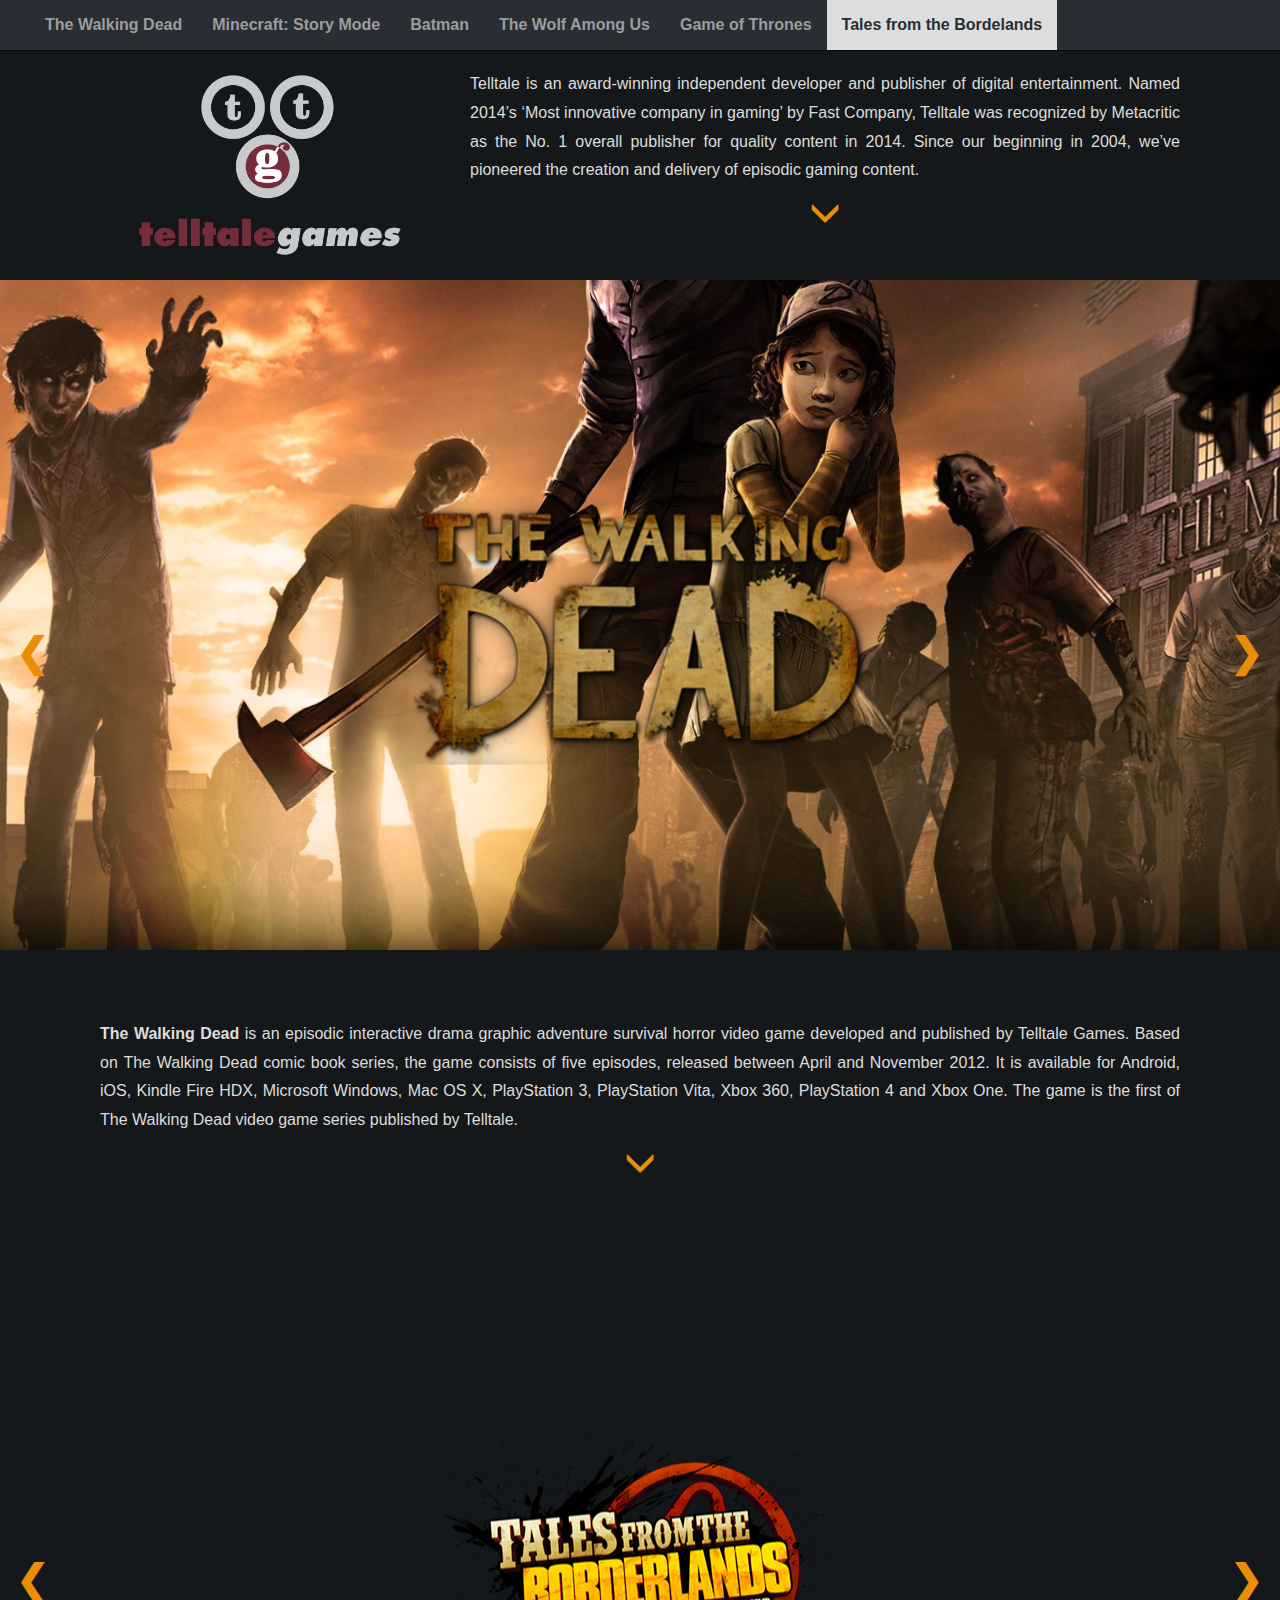
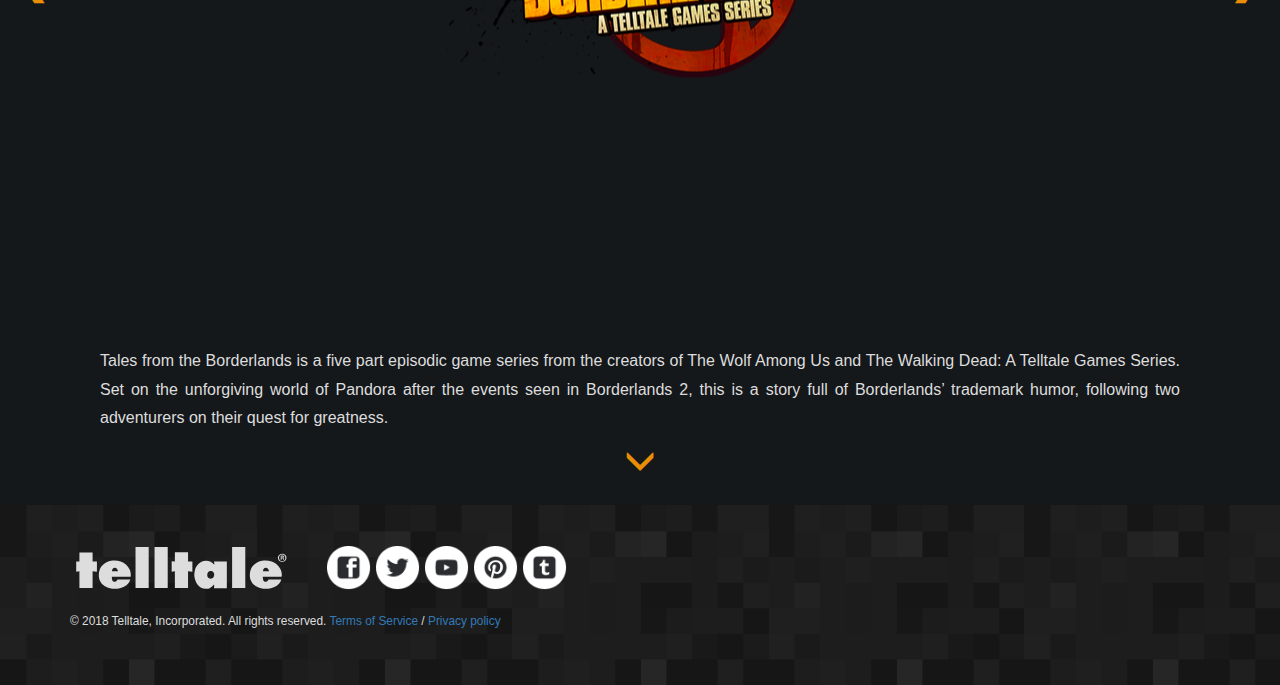
<file: index.html>
<!DOCTYPE html>
<html>

<head>
	<title>telltale</title>
	<meta charset="UTF-8">
	<meta name="viewport" content="width=device-width, initial-scale=1">
	

	<link rel="stylesheet" href="https://maxcdn.bootstrapcdn.com/bootstrap/3.3.7/css/bootstrap.min.css">
	<script src="https://code.jquery.com/jquery-3.2.1.min.js"></script>
	<script src="https://maxcdn.bootstrapcdn.com/bootstrap/3.3.7/js/bootstrap.min.js"></script>

<!--	
	<link rel="stylesheet" href="bootstrap.min.css">
	<script src="jquery-3.2.1.min.js"></script>	
	<script src="bootstrap.min.js"></script>
-->	
	<link rel="stylesheet" href="style.css">
</head>

<body data-spy="scroll" data-target=".navbar" data-offset="0">

	<nav class="navbar navbar-inverse navbar-fixed-top">
		<div class="container-fluid" id="menuContainer">

			<div class="navbar-header">

				<button type="button" class="navbar-toggle" data-toggle="collapse" data-target="#myNavbar">
					<span class="icon-bar"></span>
					<span class="icon-bar"></span>
					<span class="icon-bar"></span>
				</button>

				<div style="max-width: 128px">
					<a class="navbar-brand" href="#">
						<svg viewBox="0 0 120 24">
							<path d="M12 8.8l2.3-.1v5.5L12 14v8.9H5V14l-1.7.2V8.7l1.7.1V4h7v4.8zM22.2 17c0 .7.1 1.3.3 1.8.2.5.7.7 1.3.7.4 0 .7-.1.9-.4.3-.2.4-.5.5-.8H32c-.2.8-.6 1.6-1.1 2.2-.6.6-1.2 1.2-2 1.6-.8.4-1.6.7-2.4.9s-1.7.3-2.5.3c-1.1 0-2.2-.2-3.3-.5s-2-.7-2.8-1.4c-.8-.6-1.5-1.4-1.9-2.3-.5-.9-.7-2-.7-3.2 0-1.1.2-2.2.6-3.2.4-1 1-1.8 1.8-2.4s1.6-1.2 2.6-1.6c1-.4 2.1-.5 3.2-.5 1.2 0 2.4.2 3.4.6 1.1.4 2 .9 2.8 1.6.8.7 1.4 1.6 1.9 2.5s.7 2.1.7 3.3c0 .1 0 .2-.1.3v.3h-10v.2zm3.3-3c0-.5-.2-.9-.5-1.3s-.7-.6-1.2-.6-.9.2-1.1.5-.4.8-.4 1.4h3.2zM34.8 1h7v21.9h-7V1zM44.9 1h7v21.9h-7V1zM62.7 8.8l2.3-.1v5.5l-2.3-.2v8.9h-7V14l-1.7.2V8.6l1.7.1V3.9h7v4.9zM76.6 21.1h-.2c-.7.8-1.4 1.3-2 1.7-.6.4-1.4.5-2.3.5s-1.8-.2-2.5-.6c-.8-.4-1.4-1-1.9-1.7s-.9-1.5-1.2-2.4-.5-1.9-.5-2.7c0-.9.2-1.8.4-2.7s.7-1.7 1.2-2.4 1.2-1.3 2-1.8c.8-.4 1.7-.6 2.7-.6 1.8 0 3.2.7 4.2 2h.2l-.2-1.7h6.8V23h-6.8l.1-1.9zm-3.3-3.8c.3.4.8.6 1.4.6.6 0 1.1-.2 1.4-.6.3-.4.5-.9.5-1.6 0-.6-.2-1-.5-1.4-.4-.4-.8-.5-1.4-.5-.5 0-1 .2-1.3.6-.3.4-.5.8-.5 1.4-.1.6.1 1.1.4 1.5zM86.1 1h7v21.9h-7V1zM102.4 17c0 .7.1 1.3.3 1.8.2.5.7.7 1.3.7.4 0 .7-.1.9-.4.3-.2.4-.5.5-.8h6.8c-.2.8-.6 1.6-1.1 2.2-.6.6-1.2 1.2-2 1.6-.8.4-1.6.7-2.4.9-.8.2-1.7.3-2.5.3-1.1 0-2.2-.2-3.3-.5-1-.3-2-.7-2.8-1.4-.8-.6-1.5-1.4-1.9-2.3-.5-.9-.7-2-.7-3.2 0-1.1.2-2.2.6-3.2.4-1 1-1.8 1.8-2.4s1.6-1.2 2.6-1.6c1-.4 2.1-.5 3.2-.5 1.2 0 2.4.2 3.4.6 1.1.4 2 .9 2.8 1.6.8.7 1.4 1.6 1.9 2.5.5 1 .7 2.1.7 3.3 0 .1 0 .2-.1.3v.3h-10v.2zm3.3-3c0-.5-.2-.9-.5-1.3s-.7-.6-1.2-.6-.9.2-1.1.5c-.3.4-.4.8-.4 1.4h3.2z"></path>
							<path d="M112.8 4.6c1.2 0 2.2 1 2.2 2.2S114 9 112.7 9c-1.3 0-2.3-1-2.3-2.2s1.1-2.2 2.4-2.2zm-.1.4c-1 0-1.7.8-1.7 1.8s.7 1.8 1.7 1.8 1.7-.8 1.7-1.7c0-1.1-.7-1.9-1.7-1.9zm-.3 2.9h-.5V5.7c.2 0 .5-.1.8-.1.4 0 .6.1.8.2.1.1.2.3.2.5 0 .3-.2.4-.5.5.2.1.3.2.4.5.1.3.1.5.2.5h-.5c-.1-.1-.1-.3-.2-.5 0-.2-.2-.3-.5-.3h-.2v.9zm0-1.2h.2c.3 0 .5-.1.5-.3 0-.2-.1-.3-.5-.3h-.3v.6z"></path>
						</svg>
					</a>
				</div>
			</div>

			<div class="collapse navbar-collapse" id="myNavbar">
				<ul class="nav navbar-nav">
					<li>
						<a href='#TWD'>The Walking Dead</a>
					</li>
					<li>
						<a href='#MSM'>Minecraft: Story Mode</a>
					</li>
					<li>
						<a href='#B'>Batman</a>
					</li>
					<li>
						<a href='#TWAU'>The Wolf Among Us</a>
					</li>
					<li>
						<a href='#GOT'>Game of Thrones</a>
					</li>
					<li>
						<a href='#TB'>Tales from the Bordelands</a>
					</li>
				</ul>
			</div>
		</div>
	</nav>


	<div class="container-fluid" id="content">
		<div class="row">

			<div class="text">
				<div class="row">
					<div class="col col-sm-4">
						<img id="talltaleLogo" src="images/Telltale_Games_logo.png" alt="telltale_logo" width="400">
					</div>

					<div class="col col-sm-8">
						<p>Telltale is an award-winning independent developer and publisher of digital entertainment. Named 2014’s ‘Most innovative
							company in gaming’ by Fast Company, Telltale was recognized by Metacritic as the No. 1 overall publisher for quality
							content in 2014. Since our beginning in 2004, we’ve pioneered the creation and delivery of episodic gaming content.
						</p>

						<div style="display: none">
							<p>Telltale Incorporated, doing business as Telltale Games, is an American independent video game developer and publisher
								founded in June 2004. Based in San Rafael, California, the studio includes designers formerly employed by LucasArts.
								Its business model revolves around episodic gaming and digital distribution, and it is best known for its various
								graphic adventure game series based on popular licensed properties.
							</p>

							<p>Many of the games that have been developed by Telltale Games are released episodically. Several episodes, released
								together in a season, are released periodically through a certain timeframe, often concluding around half a year
								or so after the initial release. The company uses a proprietary game engine, the Telltale Tool, developed in-house
								since the company's foundation.
							</p>

							<p>Most of Telltale's products are adventure games based on licensed properties from film, comics, television, and other
								video games. Their initial games followed more traditional adventure game approaches with the player solving puzzles
								to progress. Their critical breakout title, The Walking Dead based on the comic book series of the same name, introduced
								a more narrative-directed approach, giving the player the ability to make choices that may affect how future events
								in the game or its sequels play out, effectively allowing players to craft their own personalized take on the offered
								story; all of Telltale's games since have featured this player choice-driven approach.
							</p>
						</div>

						<div class="show-more">
							<a href="#">
								<span class="glyphicon glyphicon-menu-down"></span>
							</a>
						</div>

					</div>
				</div>
			</div>

			<div id="TWD"></div>
			<div id="MSM"></div>
			<div id="B"></div>
			<div id="TWAU"></div>	
			<div id="GOT"></div>
			<div id="TB"></div>

		</div>
	</div>



	<footer>
		<div class="container">
			<div class="row">
				<div style="max-width: 256px" class="col col-sm-4">
					<a href="#">
						<svg viewBox="0 0 120 24">
							<path d="M12 8.8l2.3-.1v5.5L12 14v8.9H5V14l-1.7.2V8.7l1.7.1V4h7v4.8zM22.2 17c0 .7.1 1.3.3 1.8.2.5.7.7 1.3.7.4 0 .7-.1.9-.4.3-.2.4-.5.5-.8H32c-.2.8-.6 1.6-1.1 2.2-.6.6-1.2 1.2-2 1.6-.8.4-1.6.7-2.4.9s-1.7.3-2.5.3c-1.1 0-2.2-.2-3.3-.5s-2-.7-2.8-1.4c-.8-.6-1.5-1.4-1.9-2.3-.5-.9-.7-2-.7-3.2 0-1.1.2-2.2.6-3.2.4-1 1-1.8 1.8-2.4s1.6-1.2 2.6-1.6c1-.4 2.1-.5 3.2-.5 1.2 0 2.4.2 3.4.6 1.1.4 2 .9 2.8 1.6.8.7 1.4 1.6 1.9 2.5s.7 2.1.7 3.3c0 .1 0 .2-.1.3v.3h-10v.2zm3.3-3c0-.5-.2-.9-.5-1.3s-.7-.6-1.2-.6-.9.2-1.1.5-.4.8-.4 1.4h3.2zM34.8 1h7v21.9h-7V1zM44.9 1h7v21.9h-7V1zM62.7 8.8l2.3-.1v5.5l-2.3-.2v8.9h-7V14l-1.7.2V8.6l1.7.1V3.9h7v4.9zM76.6 21.1h-.2c-.7.8-1.4 1.3-2 1.7-.6.4-1.4.5-2.3.5s-1.8-.2-2.5-.6c-.8-.4-1.4-1-1.9-1.7s-.9-1.5-1.2-2.4-.5-1.9-.5-2.7c0-.9.2-1.8.4-2.7s.7-1.7 1.2-2.4 1.2-1.3 2-1.8c.8-.4 1.7-.6 2.7-.6 1.8 0 3.2.7 4.2 2h.2l-.2-1.7h6.8V23h-6.8l.1-1.9zm-3.3-3.8c.3.4.8.6 1.4.6.6 0 1.1-.2 1.4-.6.3-.4.5-.9.5-1.6 0-.6-.2-1-.5-1.4-.4-.4-.8-.5-1.4-.5-.5 0-1 .2-1.3.6-.3.4-.5.8-.5 1.4-.1.6.1 1.1.4 1.5zM86.1 1h7v21.9h-7V1zM102.4 17c0 .7.1 1.3.3 1.8.2.5.7.7 1.3.7.4 0 .7-.1.9-.4.3-.2.4-.5.5-.8h6.8c-.2.8-.6 1.6-1.1 2.2-.6.6-1.2 1.2-2 1.6-.8.4-1.6.7-2.4.9-.8.2-1.7.3-2.5.3-1.1 0-2.2-.2-3.3-.5-1-.3-2-.7-2.8-1.4-.8-.6-1.5-1.4-1.9-2.3-.5-.9-.7-2-.7-3.2 0-1.1.2-2.2.6-3.2.4-1 1-1.8 1.8-2.4s1.6-1.2 2.6-1.6c1-.4 2.1-.5 3.2-.5 1.2 0 2.4.2 3.4.6 1.1.4 2 .9 2.8 1.6.8.7 1.4 1.6 1.9 2.5.5 1 .7 2.1.7 3.3 0 .1 0 .2-.1.3v.3h-10v.2zm3.3-3c0-.5-.2-.9-.5-1.3s-.7-.6-1.2-.6-.9.2-1.1.5c-.3.4-.4.8-.4 1.4h3.2z"></path>
							<path d="M112.8 4.6c1.2 0 2.2 1 2.2 2.2S114 9 112.7 9c-1.3 0-2.3-1-2.3-2.2s1.1-2.2 2.4-2.2zm-.1.4c-1 0-1.7.8-1.7 1.8s.7 1.8 1.7 1.8 1.7-.8 1.7-1.7c0-1.1-.7-1.9-1.7-1.9zm-.3 2.9h-.5V5.7c.2 0 .5-.1.8-.1.4 0 .6.1.8.2.1.1.2.3.2.5 0 .3-.2.4-.5.5.2.1.3.2.4.5.1.3.1.5.2.5h-.5c-.1-.1-.1-.3-.2-.5 0-.2-.2-.3-.5-.3h-.2v.9zm0-1.2h.2c.3 0 .5-.1.5-.3 0-.2-.1-.3-.5-.3h-.3v.6z"></path>
						</svg>
					</a>
				</div>

				<div class="col col-sm-8">
					<a href="https://www.facebook.com/telltalegames/">
						<img src="images/facebook.png" alt="facebook" class="social">
					</a>
					<a href="https://twitter.com/telltalegames">
						<img src="images/twitter.png" alt="twitter" class="social">
					</a>
					<a href="https://www.youtube.com/user/TelltaleGames">
						<img src="images/youtube.png" alt="youtube" class="social">
					</a>
					<a href="https://www.pinterest.com/telltalegames/">
						<img src="images/pinterest.png" alt="pinterest" class="social">
					</a>
					<a href="http://telltalegames.tumblr.com/">
						<img src="images/tumblr.png" alt="tumblr" class="social">
					</a>
				</div>
			</div>

			<div class="row" style="padding: 15px;">
				<small>© 2018 Telltale, Incorporated. All rights reserved.
					<a href="https://telltale.com/tos/">Terms of Service</a> /
					<a href="https://telltale.com/privacy-policy/">Privacy policy</a>
				</small>
			</div>
		</div>

	</footer>

	<script src="script.js"></script>
</body>



</html>
</file>
<file: style.css>
body {
	position: relative;
	background: #15181b !important;
}

#menuContainer {
	background: #282E34;
}

#content {
	margin-top: 30px;
}

svg path {
    fill: #ddd;
}

.navbar-nav a {
	background: #282E34;
	color: #ddd;
	
	font: bold 16px sans-serif;
	text-align: center;

	-webkit-transition: all .5s ease;
	-moz-transition: all .5s ease;
	transition: all .5s ease;
}

.navbar-nav li:hover a {
	background: #e98e06 !important;
	color: #282E34 !important;
}

.navbar-nav > li.active > a, .navbar-nav > li.active > a:focus {
	color: #282E34 !important;
	background-color: #ddd !important;
}

.navbar-nav > li.active > a:hover {
	color: #282E34 !important;
	background-color: #e98e06 !important;
}

.text {
	color:#ddd;
	background-color:#15181b ;
	padding:40px 100px 20px;
	text-align: justify;
	font: 16px sans-serif;
	line-height: 180%;
}

.show-more {
	display: block;
	margin: 0 auto;	
	text-align: center;
}

span.glyphicon {
	font-size: 2em;
	color: #e98e06;
}

footer {
	background-image: url("images/footer.png");
	background-repeat: repeat;
	background-size: 40%;
	color:#ddd;
	display: block;
	text-align:center;
	padding:40px 40px;
	text-align: justify;
}

.image {
	/*position: relative;*/
	position: inherit;
	background-attachment: fixed;
	background-position: 50% 50px;	/* przesuniecie backgrounda nizej */
	background-repeat: no-repeat;
	background-size: cover;
	height: 700px;	
}

#imageTWD {
	background-image: url("images/TWD/1.jpg");
}

#imageMSM {
	background-image: url("images/MSM/1.jpg");
}

#imageTB {
	background-image: url("images/TB/1.jpg");
}

#imageB {
	background-image: url("images/B/1.jpg");
}

#imageTWAU {
	background-image: url("images/TWAU/1.jpg");
}

#imageGOT {
	background-image: url("images/GOT/1.jpg");
}

#talltaleLogo {
	max-height: 300px;
	max-width: 80%;

	display: block;
	margin: 0 auto;	
	text-align: center;
}

.logo {
	position: absolute;
	max-height: 300px;
	max-width: 80%;

	top: 50%;
	left: 50%;
	-webkit-transform: translate(-50%, -50%);
	-moz-transform: translate(-50%, -50%);
	transform: translate(-50%, -50%);

	-webkit-transition: all 1.5s cubic-bezier(0.075, 0.82, 0.165, 1);
	-moz-transition: all 1.5s cubic-bezier(0.075, 0.82, 0.165, 1);
	transition: all 1.5s cubic-bezier(0.075, 0.82, 0.165, 1);
}

.logo2 {
	padding: 10px;
	max-height: 150px;

	top: 100%;
	left: 0;
	-webkit-transform: translate(0, -100%);
	-moz-transform: translate(0, -100%);
	transform: translate(0, -100%);
}
  
.caption {
	position: relative;
	height: 700px;
}

.social {
	width: 45px;
	height: 45px;
}

.prev, .next {
	cursor: pointer;
	position: absolute;
	top: 50%;
	width: auto;
	padding: 16px;
	margin-top: -22px;
	color: #e98e06;
	font-weight: bold;
	font-size: 40px;
	transition: 0.6s ease;
	border-radius: 0 3px 3px 0;
	user-select: none;
  }

.next {
	right: 0;
	border-radius: 3px 0 0 3px;
}
  
.prev:hover, .next:hover {
	background-color: #f1f1f1;
	color: black;
}

/* telefony */
@media only screen and (max-width: 768px) {
    .text {
        padding: 20px 20px;
	}
	
	.image {
		background-size: contain;
		background-attachment: local;
	}

	.logo {
		max-height: 150px !important;
	}

	.logo2 {
		max-height: 75px !important;
	}
}

@media only screen and (min-width: 769px) {
	.image {
		height: 700px;
	}
}

.fade {
	-webkit-animation: fadein 1.4s;
	-moz-animation: fadein 1.4s;
	 -ms-animation: fadein 1.4s;
		 animation: fadein 1.4s;
}

@keyframes fadein {
	0% 		{ opacity: 1; }
	50% 	{ opacity: 0; }
    100%   	{ opacity: 1; }
}

@-moz-keyframes fadein {
    0% 		{ opacity: 1; }
	50% 	{ opacity: 0; }
    100%   	{ opacity: 1; }
}

@-webkit-keyframes fadein {
    0% 		{ opacity: 1; }
	50% 	{ opacity: 0; }
    100%   	{ opacity: 1; }
}

@-ms-keyframes fadein {
    0% 		{ opacity: 1; }
	50% 	{ opacity: 0; }
    100%   	{ opacity: 1; }
}


/* collapse */
@media (max-width: 1200px) {
    .navbar-header {
        float: none;
    }
    .navbar-toggle {
        display: block;
    }
    .navbar-collapse {
        border-top: 1px solid transparent;
        box-shadow: inset 0 1px 0 rgba(255,255,255,0.1);
    }
    .navbar-collapse.collapse {
        display: none!important;
    }
    .navbar-nav {
        float: none!important;
        margin: 7.5px -15px;
    }
    .navbar-nav>li {
        float: none;
    }
    .navbar-nav>li>a {
        padding-top: 10px;
        padding-bottom: 10px;
    }
    .navbar-text {
        float: none;
        margin: 15px 0;
	}
	
    /* since 3.1.0 */
    .navbar-collapse.collapse.in { 
        display: block!important;
    }
    .collapsing {
        overflow: hidden!important;
    }
}
</file>
